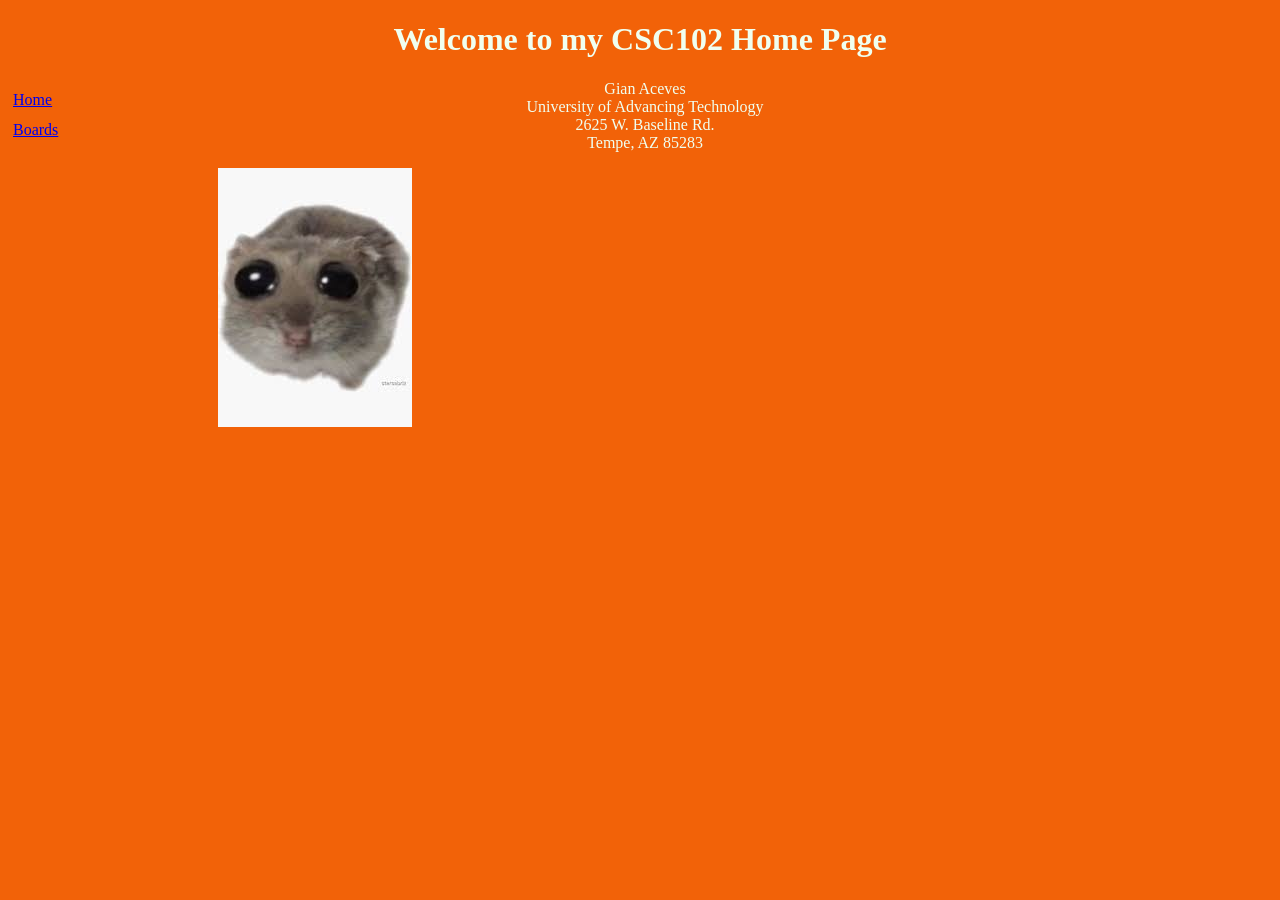
<file: index.html>
<!-- Gian Aceves, 7/09/2026 -->
<!-- DOCTYPE this is the first tag on the page and it tells the 
  brower that this is an HTML5 page -->
<!DOCTYPE html>
<!-- the html tag goes next -->
<html>
<!--  the head section has info for the browers and search 
      engine -->

<head>
  <title>CSC102 Home Page</title>
  <!-- add a link to our css file-->
  <link rel="stylesheet" href="Main.css">
</head>
<!--  the body section holds the text and images that we want to
  showe to the user -->

<body>
  <h1>Welcome to my CSC102 Home Page</h1>

  <!-- nav section to hold the menu-->
  <nav>
    <a href="index.html">Home</a>
    <br>
    <a href="boards.html">Boards</a>
  </nav>
  <!-- footer section with my name and school information -->
  <footer>
    Gian Aceves<br>
    University of Advancing Technology<br>
    2625 W. Baseline Rd. <br>
    Tempe, AZ 85283<br>

  </footer>
  <!-- p is paragrap tag; has spacing around it by default -->
  <p>
    <!-- img is the image tag -->
    <img id="memeImage" src="meme.jpg" </p>
</body>

</html>
</file>
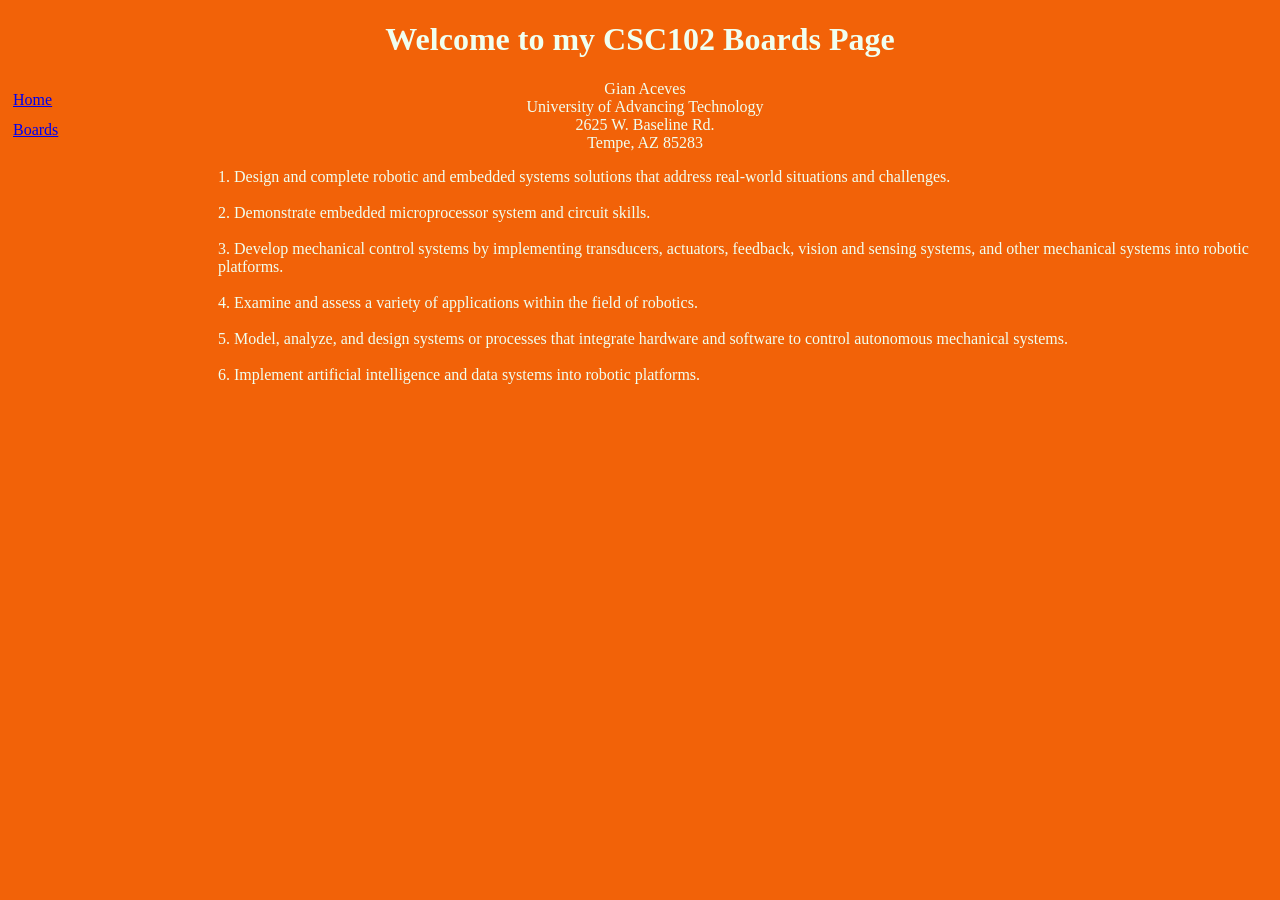
<file: boards.html>
<!-- Gian Aceves, 7/09/2026 -->
<!-- DOCTYPE this is the first tag on the page and it tells the 
  brower that this is an HTML5 page -->
<!DOCTYPE html>
<!-- the html tag goes next -->
<html>
<!--  the head section has info for the browers and search 
      engine -->

<head>
  <title>CSC102 Boards Page</title>
  <!-- add a link to our css file-->
  <link rel="stylesheet" href="Main.css">
</head>
<!--  the body section holds the text and images that we want to
  showe to the user -->

<body>
  <h1>Welcome to my CSC102 Boards Page</h1>
  <!-- nav section to hold the menu-->
  <nav>
    <a href="index.html">Home</a>
    <br>
    <a href="boards.html">Boards</a>
  </nav>
  <!-- footer section with my name and school information -->
  <footer>
    Gian Aceves<br>
    University of Advancing Technology<br>
    2625 W. Baseline Rd. <br>
    Tempe, AZ 85283<br>

  </footer>
  <!-- p is paragrap tag; has spacing around it by default -->
  <p>
    1. Design and complete robotic and embedded systems solutions that address real-world situations and challenges.
    <br>
    <br>
    2. Demonstrate embedded microprocessor system and circuit skills.
    <br>
    <br>
    3. Develop mechanical control systems by implementing transducers, actuators, feedback, vision and sensing systems,
    and other
    mechanical systems into robotic platforms.
    <br>
    <br>
    4. Examine and assess a variety of applications within the field of robotics.
    <br>
    <br>
    5. Model, analyze, and design systems or processes that integrate hardware and software to control autonomous
    mechanical systems.
    <br>
    <br>
    6. Implement artificial intelligence and data systems into robotic platforms.
  </p>
</body>

</html>
</file>
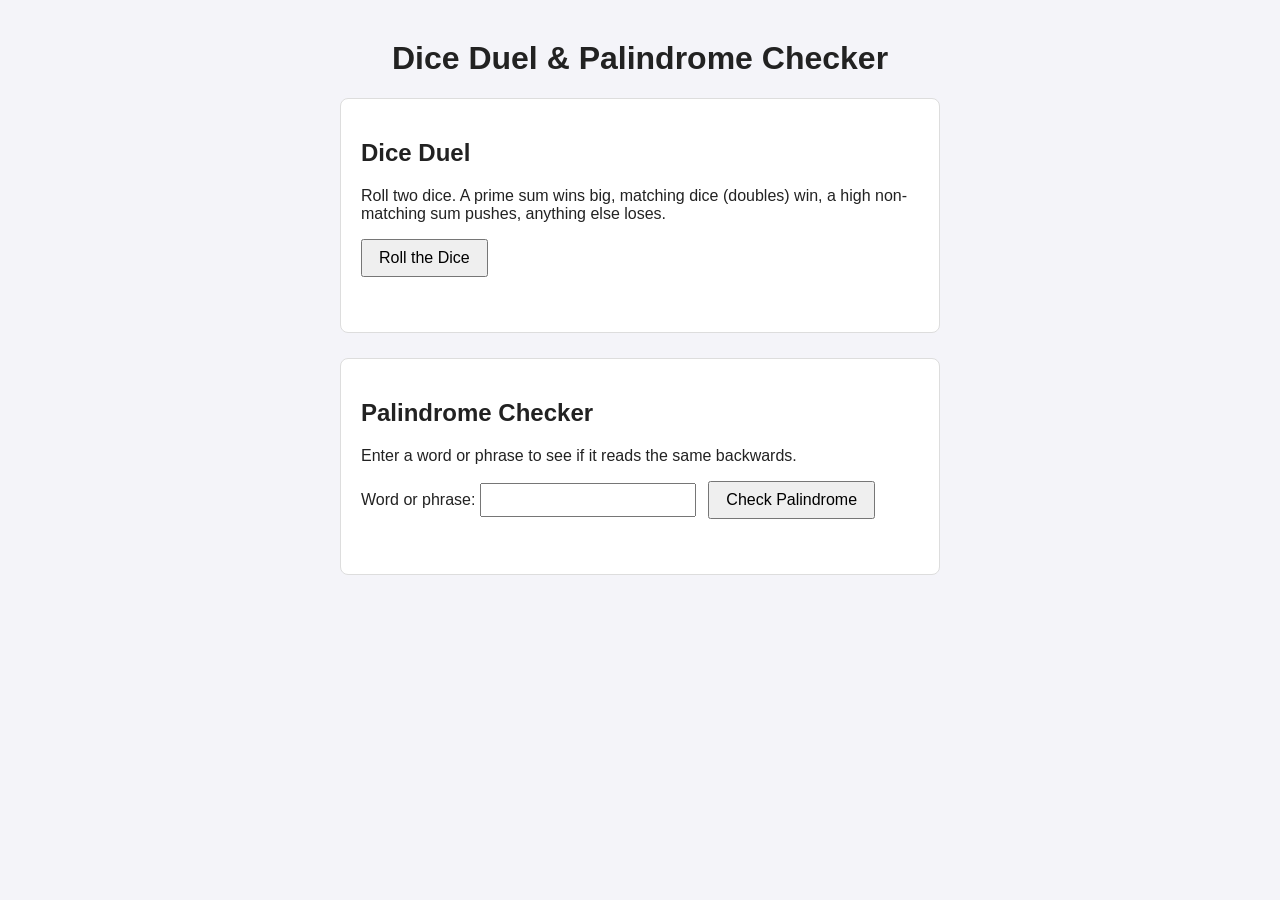
<file: game.html>
<!DOCTYPE html>
<!-- Gian Aceves CSC102_JulyHybrid2026 -->
<!-- Declares this document as HTML5 -->
<html lang="en">

<head>
    <!-- Character encoding for proper text display -->
    <meta charset="UTF-8">
    <!-- Makes the page responsive on mobile devices -->
    <meta name="viewport" content="width=device-width, initial-scale=1.0">
    <!-- Title shown in the browser tab -->
    <title>Dice Duel & Palindrome Checker</title>
    <style>
        /* Basic page styling, kept inside style tag (not JS) */
        body {
            font-family: Arial, sans-serif;
            max-width: 600px;
            margin: 40px auto;
            padding: 0 20px;
            background-color: #f4f4f9;
            color: #222;
        }

        h1 {
            text-align: center;
        }

        section {
            background: #fff;
            border: 1px solid #ddd;
            border-radius: 8px;
            padding: 20px;
            margin-bottom: 25px;
        }

        button {
            padding: 8px 16px;
            font-size: 1em;
            cursor: pointer;
        }

        input[type="text"] {
            padding: 6px;
            font-size: 1em;
            margin-right: 8px;
        }

        #diceOutput,
        #palindromeOutput {
            margin-top: 15px;
            min-height: 20px;
        }
    </style>
</head>

<body>

    <!-- Main page heading -->
    <h1>Dice Duel & Palindrome Checker</h1>

    <!-- ===================== GAME SECTION ===================== -->
    <section>
        <h2>Dice Duel</h2>
        <p>Roll two dice. A prime sum wins big, matching dice (doubles) win,
            a high non-matching sum pushes, anything else loses.</p>

        <!-- Form used to trigger the game; submit button plays the round -->
        <!-- onsubmit calls playDiceGame() and returns false so the page does not reload -->
        <form onsubmit="return playDiceGame();">
            <button type="submit">Roll the Dice</button>
        </form>

        <!-- All game output is written here via innerHTML from code.js -->
        <div id="diceOutput"></div>
    </section>

    <!-- ================= PALINDROME CHECKER SECTION ================= -->
    <section>
        <h2>Palindrome Checker</h2>
        <p>Enter a word or phrase to see if it reads the same backwards.</p>

        <!-- Form collects user text input; submit triggers the checker -->
        <!-- onsubmit calls handlePalindromeSubmit() and returns false to stop page reload -->
        <form onsubmit="return handlePalindromeSubmit();">
            <label for="wordInput">Word or phrase:</label>
            <input type="text" id="wordInput" name="wordInput">
            <button type="submit">Check Palindrome</button>
        </form>

        <!-- Validation and result messages are written here via innerHTML -->
        <div id="palindromeOutput"></div>
    </section>

    <!-- Links the external JavaScript file; no JS logic lives in this HTML file -->
    <script src="code.js"></script>
</body>

</html>
</file>
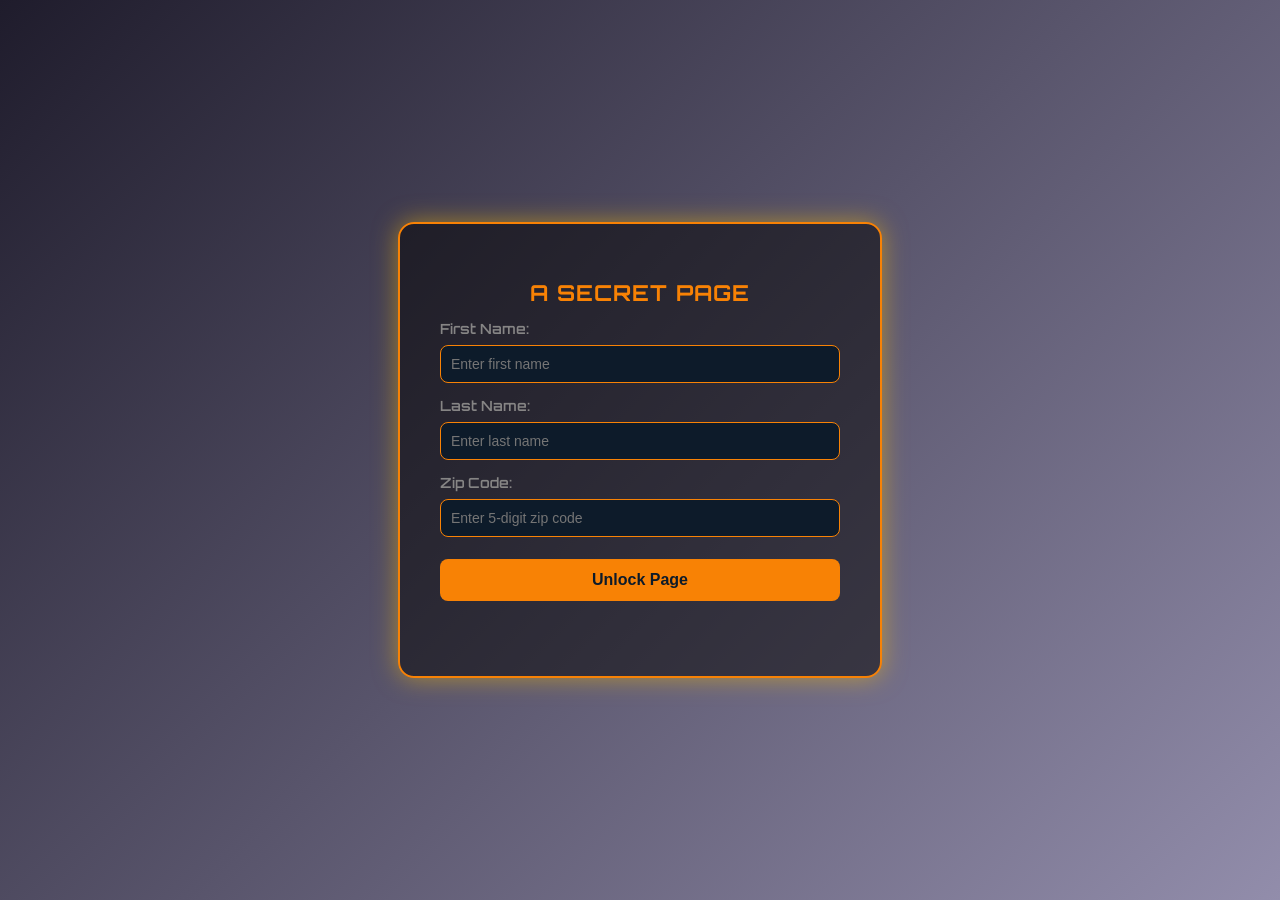
<file: strings.html>
<!-- Gian Aceves, CSC102_JulyHybrid2026, 7/22/2026-->
<!-- This browser will render the HTML page -->
<!-- Assignment: User input validation -->
<!-- This page validates a user's first name, last name, and zip code-->
<!-- submit button, no addEventListeners, and no alerts (innerHTML only)-->
<!DOCTYPE html>

<html lang="en">

<head>
    <!-- set character encoding for the page-->
    <meta charset="utf-8">
    <!-- set the viewport for responsive design -->
    <meta name="viewport" content="width=device-width, initial-scale=1">
    <!-- Title shown on the browser tab-->
    <title>Strings</title>
    <!-- Importing a creative Google font for a fun user spy-themed experience-->
    <link
        href="https://fonts.googleapis.com/css2?family=Orbitron:wght@500;700&family=Rajdhani:wght@400;600&display=swap"
        rel="stylesheet">
    <style>
        /* gradiant background for the page to give a mystery vibe, kept inside style tag (not JS) */
        body {
            margin: 0;
            min-height: 100vh;
            display: flex;
            align-items: center;
            justify-content: center;
            font-family: 'Orbitron', 'Rajdhani', sans-serif;
            background: linear-gradient(135deg, #1f1c2c, #928dab);
            color: #868585;
        }

        /* Styling a main card that holds the form*/
        .card {
            background: rgba(0, 0, 0, 0.5);
            border: 2px solid #f88205;
            border-radius: 16px;
            box-shadow: 0 0px 25px rgba(255, 196, 0, 0.5);
            padding: 40px;
            width: 400px;
            text-align: center;
        }

        /* Heading with the creative 'Orbitron' font */
        h1 {
            font-family: 'Orbitron', 'Rajdhani', sans-serif;
            font-size: 22px;
            color: #f88205;
            letter-spacing: 1px;
        }

        /* Styling each label aboce the inputs */
        label {
            display: block;
            text-align: left;
            margin-top: 14px;
            font-weight: 600;
            font-size: 14px;
        }

        /* Styling the text input boxes*/
        input[type="text"] {
            width: 100%;
            padding: 10px;
            margin-top: 8px;
            border-radius: 8px;
            border: 1px solid #f88205;
            background: #0d1b2a;
            color: #e6f7ff;
            font-size: 14px;
            box-sizing: border-box;
        }

        /* Styling the submit button */
        button {
            margin-top: 22px;
            padding: 12px 20px;
            width: 100%;
            border: none;
            border-radius: 8px;
            background: #f88205;
            color: #0d1b2a;
            font-weight: 700;
            font-size: 16px;
            cursor: pointer;
            transition: 0.2s ease;
        }

        /* Hover effect for the submit button */
        button:hover {
            background: #e5ac00;
        }

        /* Styling the area where the validation warings appear*/
        #messageArea {
            margin-top: 15px;
            font-size: 14px;
            min-height: 20px;
        }

        /* Styling for error text*/
        .error-text {
            color: #ff4d4d;
            font-weight: 600;
        }

        /* Styling for revealed secret text*/
        .success-text {
            color: #7CFC00;
            font-weight: 600;
            font-size: 20px;
        }
    </style>
</head>
<!-- The card that visually contains the whole form -->
<div class="card">
    <!-- page heading -->
    <h1>A SECRET PAGE</h1>

    <!-- Single form holding all inputs and the one submit button   -->
    <!-- onsubmit calls validateForm() and returns false to stop page reload-->
    <form onsubmit="return validateForm()">
        <!-- label for the frist name input-->
        <label for="firstName">First Name:</label>
        <!--text box for the first name input-->
        <input type="text" id="firstName" placeholder="Enter first name">

        <!-- label for the last name input-->
        <label for="lastName">Last Name:</label>
        <!--text box for the last name input-->
        <input type="text" id="lastName" placeholder="Enter last name">

        <!-- label for the zip code input-->
        <label for="zipCode">Zip Code:</label>
        <!--text box for the zip code input-->
        <input type="text" id="zipCode" placeholder="Enter 5-digit zip code">

        <!-- submit button for the form -->
        <button type="submit">Unlock Page</button>
    </form>
    <!-- This div displays all validation warnings and the secret message -->
    <div id="messageArea"></div>
    <script>
        // Function that runs when the form is submitted
        function validateForm() {
            // Grabbing the first name value and trimming extra spaces
            var firstName = document.getElementById("firstName").value.trim();
            // Grabbing the last name value and trimming extra spaces
            var lastName = document.getElementById("lastName").value.trim();
            // Grabbing the zip code value and trimming extra spaces
            var zipCode = document.getElementById("zipCode").value.trim();
            // Grabbing the message area where feedback will be shown
            var messageArea = document.getElementById("messageArea");

            // Combining first name + space + last name into one variable
            var fullname = firstName + " " + lastName;

            // Checking if both name fields were actually filled in
            if (firstName === "" || lastName === "") {
                //Display an error using innerHTML, no alert used
                messageArea.innerHTML = "<span class='error-text'>Please enter both first and last names.</span>";
                //Stopping the form from submitting/reloading the page
                return false;
            }

            // Checking if the combined full name is longer than 20 characters
            if (fullname.length > 20) {
                //Display an error using innerHTML, no alert used
                messageArea.innerHTML = "<span class='error-text'>Full name cannot exceed 20 characters.</span>";
                return false;
            }
            // Checking if the zip code is exactly 5 digits
            var zipCodePattern = /^\d{5}$/;
            if (!zipCodePattern.test(zipCode)) {
                //Display an error using innerHTML, no alert used
                messageArea.innerHTML = "<span class='error-text'>Zip code must be exactly 5 digits.</span>";
                return false;
            }
            // If all validations pass, display the secert message using the user's name 
            var secretMessage = "Welcome, " + fullname + "! You have unlocked the secret page.";
            //displaying the secret message in the message using innerHTML, no alert used
            messageArea.innerHTML = "<span class='success-text'>" + secretMessage + "</span>";
            return false;

        } 
    </script>



</html>
</file>
<file: Main.css>
/* 
declaration block::

slector{

  property: value;
  property 2: value;
  
}
*/

body {
    background-color: rgb(242, 98, 8);
    color: honeydew;
}

nav {
    height: 600px;
    width: 200px;
    float: left;
    padding: 5px;
    line-height: 30px;
}

footer {
    text-align: center;
    margin-right: 200px;
}

#memeImage {
    margin-right: 200px;
}

h1 {
    text-align: center;

}
</file>
